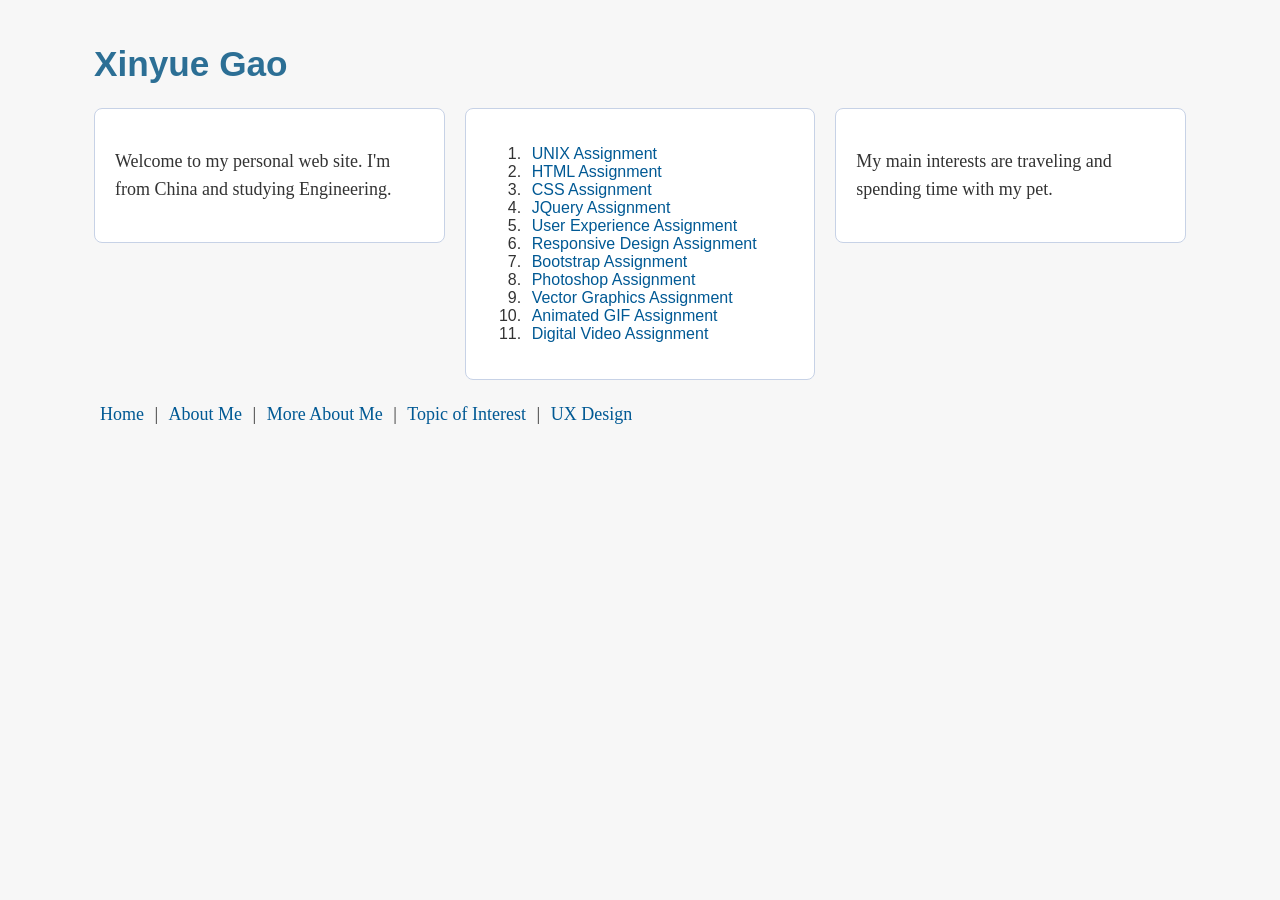
<file: index.html>
<!DOCTYPE html>
<html lang="en">

<head>
    <meta charset="utf-8" />
    <title>Xinyue Gao - Home</title>
    <link rel="stylesheet" href="css/main.css" />

    <!-- Media query for narrow browser width -->
    <link rel="stylesheet" media="only screen and (max-width: 480px)" href="css/mobile.css" />

    <!-- Media query for medium browser width -->
    <link rel="stylesheet" media="only screen and (min-width: 481px) and (max-width: 960px)" href="css/tablet.css" />

    <!-- Media query for full browser width -->
    <link rel="stylesheet" media="only screen and (min-width: 961px)" href="css/desktop.css" />

    <!-- Prevent smartphones from scaling the page by default -->
    <meta name="viewport" content="initial-scale=1" />
</head>

<body>
    <div class="container">
        <header class="site-header">
            <h1>Xinyue Gao</h1>
        </header>

        <main class="page-grid">
            <div class="column1 card">
                <p>Welcome to my personal web site. I'm from China and studying Engineering.</p>
            </div>

            <div class="column2 card">
                <ol>
                    <li><a href="index.html">UNIX Assignment</a></li>
                    <li><a href="about_me.html">HTML Assignment</a></li>
                    <li><a href="index.html">CSS Assignment</a></li>
                    <li><a href="topic_of_interest.html">JQuery Assignment</a></li>
                    <li><a href="user_experience_design.html">User Experience Assignment</a></li>
                    <li><a href="index.html">Responsive Design Assignment</a></li>
                    <li><a href="professional_site.html">Bootstrap Assignment</a></li>
                    <li><a href="photoshop.html">Photoshop Assignment</a></li>
                    <li><a href="vector_graphics.html">Vector Graphics Assignment</a></li>
                    <li><a href="animated_gif.html">Animated GIF Assignment</a></li>
                    <li><a href="video.html">Digital Video Assignment</a></li>
                </ol>
            </div>

            <div class="column3 card">
                <p>My main interests are traveling and spending time with my pet.</p>
            </div>
        </main>

        <footer class="site-footer">
            <p>
                <a href="index.html">Home</a> |
                <a href="about_me.html">About Me</a> |
                <a href="more_about_me.html">More About Me</a> |
                <a href="topic_of_interest.html">Topic of Interest</a> |
                <a href="user_experience_design.html">UX Design</a>
            </p>
        </footer>
    </div>
</body>

</html>
</file>
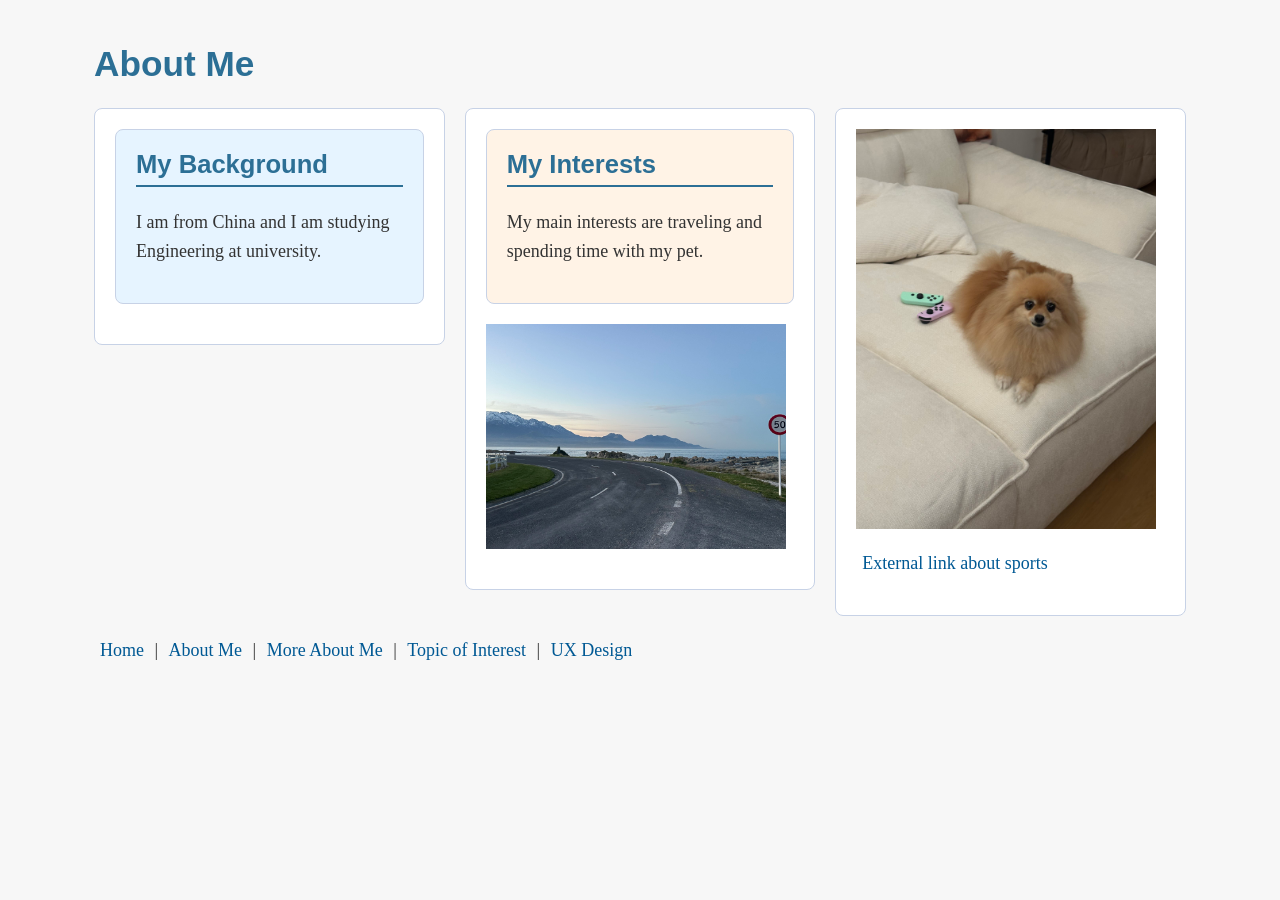
<file: about_me.html>
<!DOCTYPE html>
<html lang="en">

<head>
    <meta charset="utf-8" />
    <title>About Me - Xinyue Gao</title>
    <link rel="stylesheet" href="css/main.css" />

    <!-- Media query for narrow browser width -->
    <link rel="stylesheet" media="only screen and (max-width: 480px)" href="css/mobile.css" />

    <!-- Media query for medium browser width -->
    <link rel="stylesheet" media="only screen and (min-width: 481px) and (max-width: 960px)" href="css/tablet.css" />

    <!-- Media query for full browser width -->
    <link rel="stylesheet" media="only screen and (min-width: 961px)" href="css/desktop.css" />

    <!-- Prevent smartphones from scaling the page by default -->
    <meta name="viewport" content="initial-scale=1" />
</head>

<body class="about-page">
    <div class="container">
        <header class="site-header">
            <h1>About Me</h1>
        </header>

        <main class="page-grid">
            <div class="column1 card">
                <section id="my_background">
                    <h2>My Background</h2>
                    <p>I am from China and I am studying Engineering at university.</p>
                </section>
            </div>

            <div class="column2 card">
                <section id="my_interests">
                    <h2>My Interests</h2>
                    <p>My main interests are traveling and spending time with my pet.</p>
                </section>

                <figure>
                    <img src="images/sea.jpg" alt="experience image" width="300" />
                </figure>
            </div>

            <div class="column3 card">
                <figure>
                    <img src="images/dog.jpg" alt="pet photo" width="300" />
                </figure>
                <p><a href="https://en.wikipedia.org/wiki/Sport">External link about sports</a></p>
            </div>
        </main>

        <footer class="site-footer">
            <p>
                <a href="index.html">Home</a> |
                <a href="about_me.html">About Me</a> |
                <a href="more_about_me.html">More About Me</a> |
                <a href="topic_of_interest.html">Topic of Interest</a> |
                <a href="user_experience_design.html">UX Design</a>
            </p>
        </footer>
    </div>
</body>

</html>
</file>
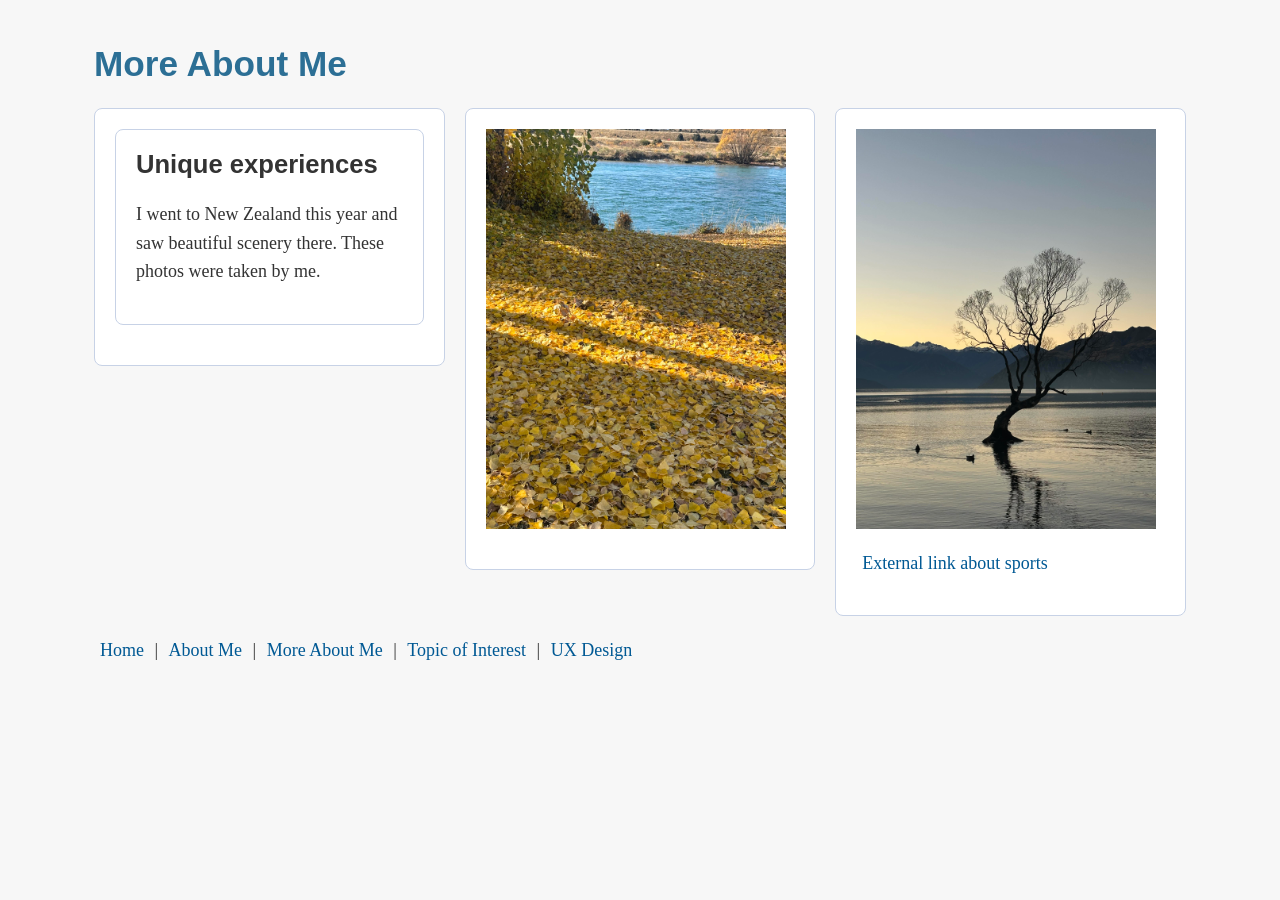
<file: more_about_me.html>
<!DOCTYPE html>
<html lang="en">

<head>
    <meta charset="utf-8" />
    <title>More About Me - Xinyue Gao</title>
    <link rel="stylesheet" href="css/main.css" />

    <!-- Media query for narrow browser width -->
    <link rel="stylesheet" media="only screen and (max-width: 480px)" href="css/mobile.css" />

    <!-- Media query for medium browser width -->
    <link rel="stylesheet" media="only screen and (min-width: 481px) and (max-width: 960px)" href="css/tablet.css" />

    <!-- Media query for full browser width -->
    <link rel="stylesheet" media="only screen and (min-width: 961px)" href="css/desktop.css" />

    <!-- Prevent smartphones from scaling the page by default -->
    <meta name="viewport" content="initial-scale=1" />
</head>

<body class="more-page">
    <div class="container">
        <header class="site-header">
            <h1>More About Me</h1>
        </header>

        <main class="page-grid">
            <div class="column1 card">
                <section>
                    <h2>Unique experiences</h2>
                    <p>I went to New Zealand this year and saw beautiful scenery there. These photos were taken by me.
                    </p>
                </section>
            </div>

            <div class="column2 card">
                <figure>
                    <img src="images/leaves.jpg" alt="photo" width="300" />
                </figure>
            </div>

            <div class="column3 card">
                <figure>
                    <img src="images/tree.jpg" alt="photo" width="300" />
                </figure>
                <p><a href="https://en.wikipedia.org/wiki/Sport">External link about sports</a></p>
            </div>
        </main>

        <footer class="site-footer">
            <p>
                <a href="index.html">Home</a> |
                <a href="about_me.html">About Me</a> |
                <a href="more_about_me.html">More About Me</a> |
                <a href="topic_of_interest.html">Topic of Interest</a> |
                <a href="user_experience_design.html">UX Design</a>
            </p>
        </footer>
    </div>
</body>

</html>
</file>
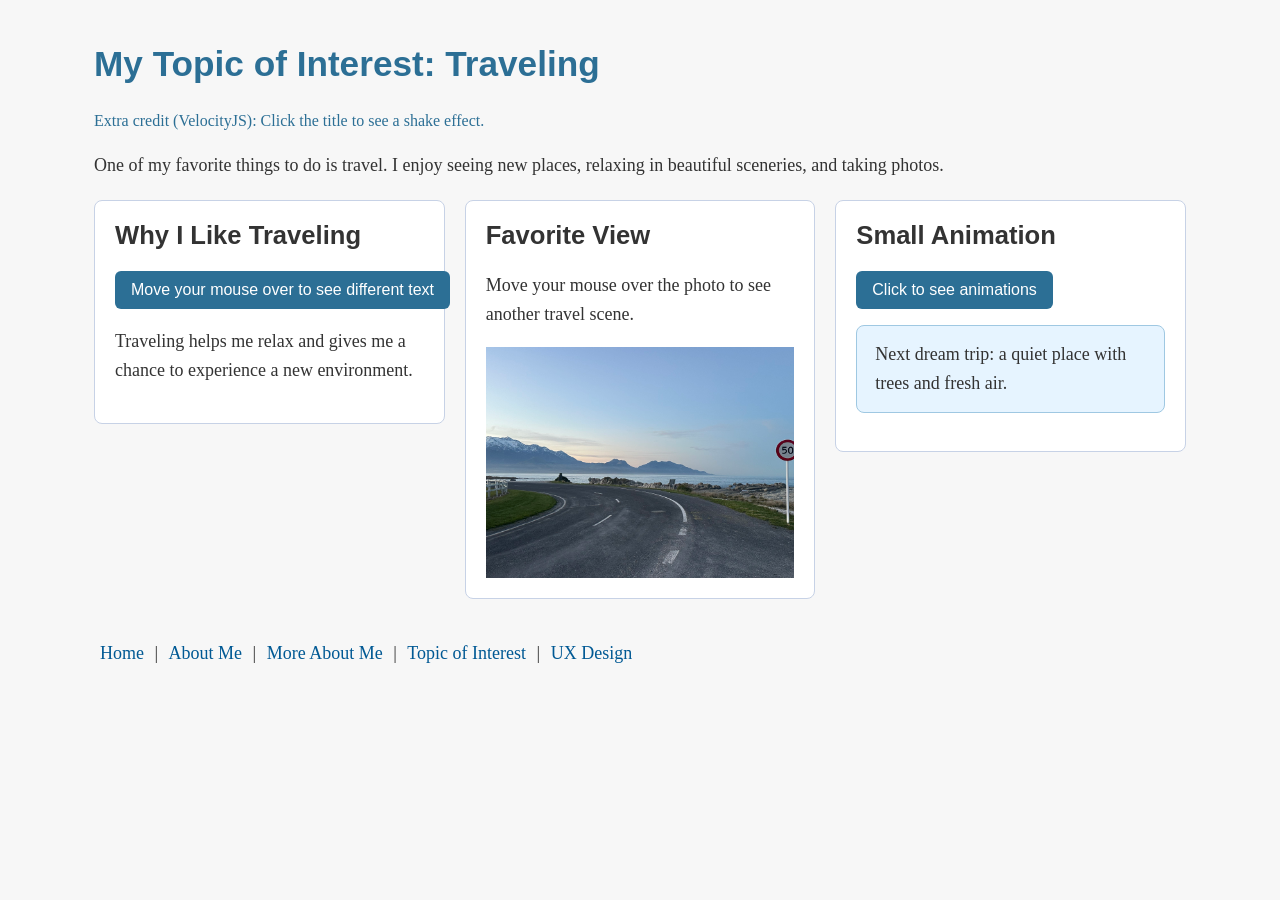
<file: topic_of_interest.html>
<!DOCTYPE html>
<html lang="en">

<head>
    <meta charset="utf-8" />
    <title>Xinyue Gao - Topic of Interest</title>
    <link rel="stylesheet" href="css/main.css" />
    <script src="js/jquery.min.js"></script>
    <script src="js/velocity.min.js"></script>
    <script src="js/main.js"></script>

    <!-- Media query for narrow browser width -->
    <link rel="stylesheet" media="only screen and (max-width: 480px)" href="css/mobile.css" />

    <!-- Media query for medium browser width -->
    <link rel="stylesheet" media="only screen and (min-width: 481px) and (max-width: 960px)" href="css/tablet.css" />

    <!-- Media query for full browser width -->
    <link rel="stylesheet" media="only screen and (min-width: 961px)" href="css/desktop.css" />

    <!-- Prevent smartphones from scaling the page by default -->
    <meta name="viewport" content="initial-scale=1" />
</head>

<body class="topic-page">
    <div class="container">
        <header class="site-header">
            <h1 id="travel-title">My Topic of Interest: Traveling</h1>
            <p class="extra-credit-note">Extra credit (VelocityJS): Click the title to see a shake effect.</p>
            <p>
                One of my favorite things to do is travel. I enjoy seeing new places,
                relaxing in beautiful sceneries, and taking photos.
            </p>
        </header>

        <main class="page-grid">
            <section class="column1 card topic-card">
                <h2>Why I Like Traveling</h2>
                <input id="button1" type="button" value="Move your mouse over to see different text" />
                <p id="paragraph1">
                    Traveling helps me relax and gives me a chance to experience a new environment.
                </p>
            </section>

            <section class="column2 card topic-card">
                <h2>Favorite View</h2>
                <p>Move your mouse over the photo to see another travel scene.</p>
                <img id="image1" src="images/sea.jpg" alt="View of the sea" />
            </section>

            <section class="column3 card topic-card">
                <h2>Small Animation</h2>
                <input id="button2" type="button" value="Click to see animations" />
                <p id="paragraph2">Next dream trip: a quiet place with trees and fresh air.</p>
            </section>
        </main>

        <footer class="site-footer">
            <p>
                <a href="index.html">Home</a> |
                <a href="about_me.html">About Me</a> |
                <a href="more_about_me.html">More About Me</a> |
                <a href="topic_of_interest.html">Topic of Interest</a> |
                <a href="user_experience_design.html">UX Design</a>
            </p>
        </footer>
    </div>
</body>

</html>
</file>
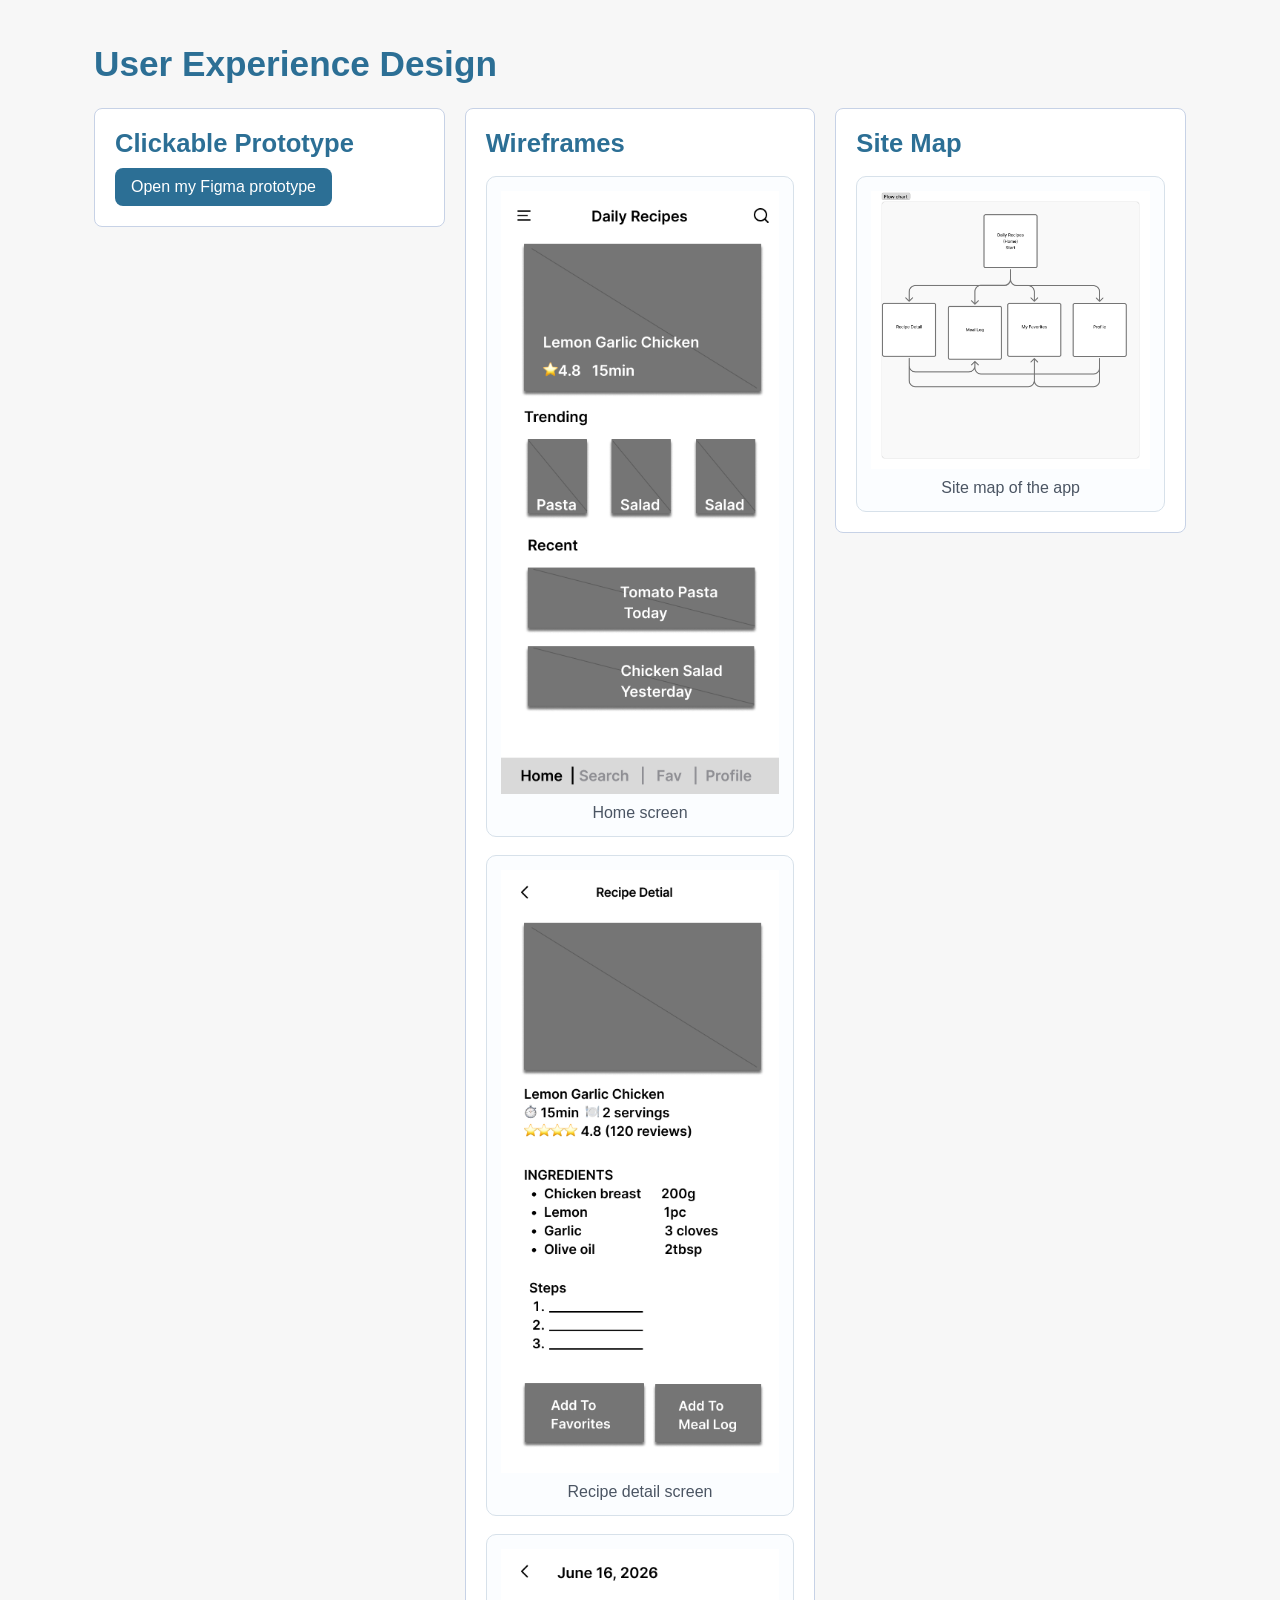
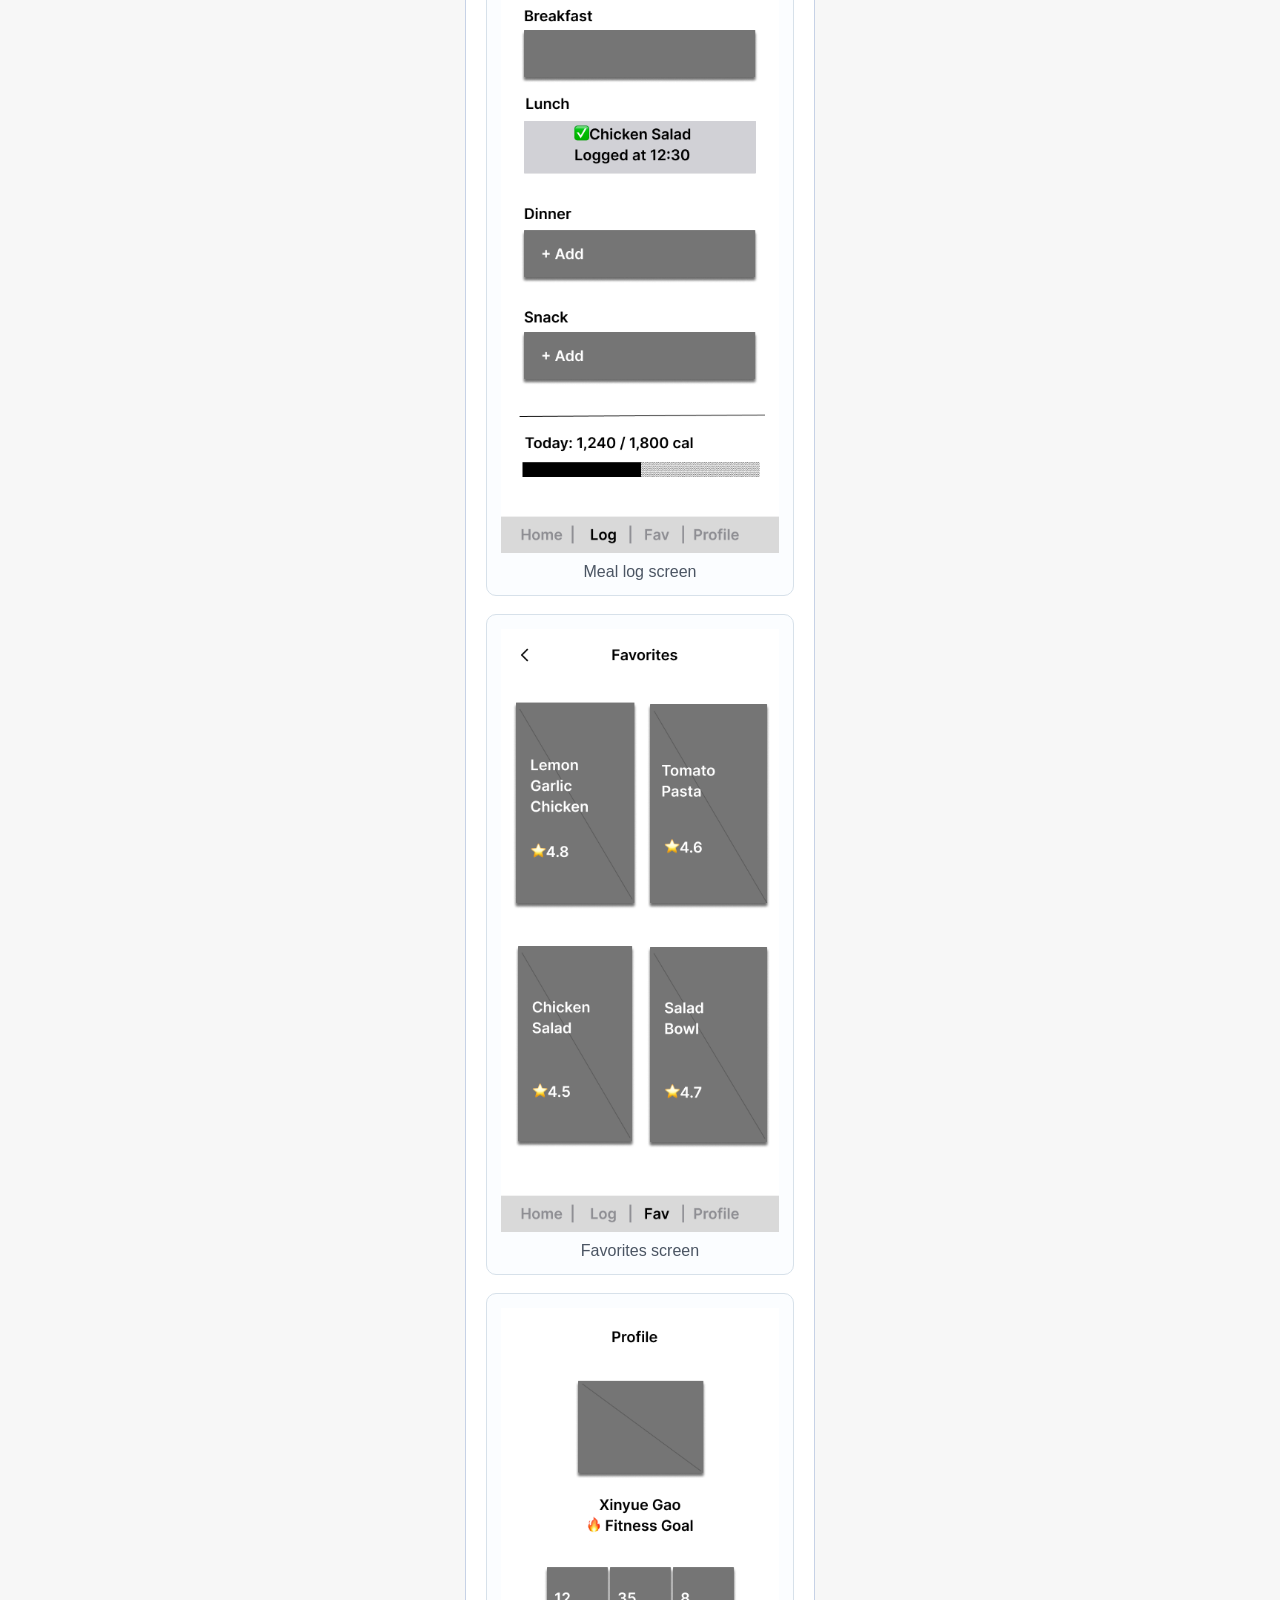
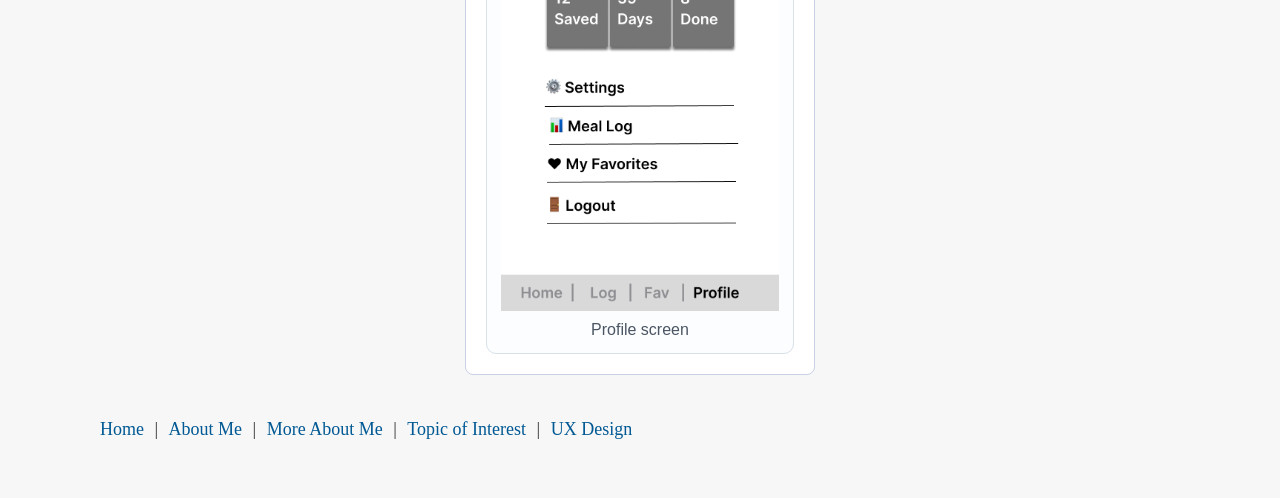
<file: user_experience_design.html>
<!DOCTYPE html>
<html lang="en">

<head>
    <meta charset="utf-8" />
    <title>User Experience Design - Xinyue Gao</title>
    <link rel="stylesheet" href="css/main.css" />

    <!-- Media query for narrow browser width -->
    <link rel="stylesheet" media="only screen and (max-width: 480px)" href="css/mobile.css" />

    <!-- Media query for medium browser width -->
    <link rel="stylesheet" media="only screen and (min-width: 481px) and (max-width: 960px)" href="css/tablet.css" />

    <!-- Media query for full browser width -->
    <link rel="stylesheet" media="only screen and (min-width: 961px)" href="css/desktop.css" />

    <!-- Prevent smartphones from scaling the page by default -->
    <meta name="viewport" content="initial-scale=1" />
</head>

<body class="ux-page">
    <div class="container">
        <header class="site-header">
            <h1>User Experience Design</h1>
        </header>

        <main class="page-grid ux-layout">
            <section class="prototype column1 card">
                <h2>Clickable Prototype</h2>
                <div>
                    <a class="prototype-link"
                        href="https://www.figma.com/proto/NQcFdJD6zkcXoi0CymBvo6/UX-Design?node-id=52-2130&t=IAeiHCTeR1JuE4ly-0&scaling=min-zoom&content-scaling=fixed&page-id=0%3A1&starting-point-node-id=52%3A2130"
                        target="_blank" rel="noopener noreferrer">Open my Figma prototype</a>
                </div>
            </section>

            <section class="wireframes column2 card">
                <h2>Wireframes</h2>
                <div class="wireframe-grid">
                    <figure class="wireframe-card">
                        <img src="images/1-Home.png" alt="home screen" />
                        <figcaption>Home screen</figcaption>
                    </figure>

                    <figure class="wireframe-card">
                        <img src="images/2-Recipe Detail.png" alt="recipe detail screen" />
                        <figcaption>Recipe detail screen</figcaption>
                    </figure>

                    <figure class="wireframe-card">
                        <img src="images/3-Meal Log.png" alt="meal log screen" />
                        <figcaption>Meal log screen</figcaption>
                    </figure>

                    <figure class="wireframe-card">
                        <img src="images/4-Favorites.png" alt="favorites screen" />
                        <figcaption>Favorites screen</figcaption>
                    </figure>

                    <figure class="wireframe-card">
                        <img src="images/5-Profile.png" alt="profile screen" />
                        <figcaption>Profile screen</figcaption>
                    </figure>
                </div>
            </section>

            <section class="site_map column3 card">
                <h2>Site Map</h2>
                <figure class="site-map-card">
                    <img src="images/sitemap.png" alt="Site map for the app" />
                    <figcaption>Site map of the app</figcaption>
                </figure>
            </section>
        </main>

        <footer class="site-footer">
            <p>
                <a href="index.html">Home</a> |
                <a href="about_me.html">About Me</a> |
                <a href="more_about_me.html">More About Me</a> |
                <a href="topic_of_interest.html">Topic of Interest</a> |
                <a href="user_experience_design.html">UX Design</a>
            </p>
        </footer>
    </div>
</body>

</html>
</file>
<file: css/main.css>
/* basic page style for all pages */
* {
    box-sizing: border-box;
}

body {
    margin: 0;
    padding: 20px;
    font-family: 'Segoe UI', Tahoma, Geneva, Verdana, sans-serif;
    background-color: hsl(0, 0%, 97%);
    color: #333;
}

/* paragraph font different from browser defaults */
p {
    font-family: 'Georgia', serif;
    font-size: 18px;
    line-height: 1.6;
}

/* heading styles for all pages */
h1,
h2,
h3 {
    font-family: 'Arial', Helvetica, sans-serif;
    margin-top: 0;
}

h1 {
    font-size: 2.2rem;
}

h2 {
    font-size: 1.6rem;
}

h3 {
    font-size: 1.3rem;
}

/* link styles for all pages */
a {
    color: hsl(204, 100%, 29%);
    text-decoration: none;
    padding: 4px 6px;
}

a:visited {
    color: #7a3f98;
}

a:hover {
    background-color: #d9f0ff;
}

a:active {
    color: #d64161;
}

/* special styles for about_me and more_about_me pages */
.about-page section,
.more-page section {
    background-color: #ffffff;
    padding: 20px;
    margin-bottom: 20px;
    border: 1px solid #c7d2e6;
    border-radius: 8px;
}

/* special style for about_me sections */
#my_background {
    background-color: #e6f4ff;
}

#my_interests {
    background-color: #fff3e6;
}

/* style for h2 elements nested inside section on the about me page */
.about-page section h2 {
    color: #2c6f95;
    border-bottom: 2px solid #2c6f95;
    padding-bottom: 6px;
}

/* topic of interest page */
.topic-header,
.topic-card {
    background-color: #ffffff;
    border: 1px solid #d7e1ea;
    border-radius: 10px;
    padding: 20px;
    margin-bottom: 20px;
}

.topic-card button,
.topic-card input[type="button"] {
    background-color: #2c6f95;
    color: #ffffff;
    border: none;
    border-radius: 6px;
    padding: 10px 16px;
    cursor: pointer;
    font-size: 1rem;
}

.topic-card button:hover,
.topic-card input[type="button"]:hover {
    background-color: #1f5676;
}

#image1 {
    display: block;
    width: 100%;
    max-width: 520px;
    margin-top: 12px;
}

#paragraph2 {
    position: relative;
    left: 0;
    top: 0;
    width: fit-content;
    margin-top: 16px;
    padding: 14px 18px;
    background-color: #e6f4ff;
    border: 1px solid #9fc8e2;
    border-radius: 8px;
}

/* extra credit part */
#travel-title {
    cursor: pointer;
}

.extra-credit-note {
    margin-top: 12px;
    color: #2c6f95;
    font-size: 16px;
}

/* user experience design page */
.prototype,
.wireframes,
.site_map {
    background-color: #ffffff;
    border: 1px solid #d7e1ea;
    border-radius: 10px;
    padding: 20px;
    margin-bottom: 20px;
}

.ux-layout h2 {
    color: #2c6f95;
    margin-bottom: 10px;
}

.prototype-link {
    display: inline-block;
    background-color: #2c6f95;
    color: #ffffff;
    border-radius: 8px;
    padding: 10px 16px;
}

.prototype-link:visited {
    color: #ffffff;
}

.prototype-link:hover {
    background-color: #1f5676;
}

.wireframe-grid {
    display: grid;
    grid-template-columns: repeat(auto-fit, minmax(220px, 1fr));
    gap: 18px;
    margin-top: 18px;
}

.wireframe-card,
.site-map-card {
    margin: 0;
    padding: 14px;
    border: 1px solid #d7e1ea;
    border-radius: 10px;
    background-color: #fbfdff;
}

.wireframe-card img,
.site-map-card img {
    display: block;
    width: 100%;
    height: auto;
}

.wireframe-card figcaption,
.site-map-card figcaption {
    margin-top: 10px;
    text-align: center;
    font-size: 16px;
    color: #4b5563;
}

.site-map-card {
    max-width: 760px;
    margin-top: 18px;
}

.back-home {
    text-align: center;
    margin-bottom: 30px;
}

/* layout styles needed for the responsive assignment */
.container {
    width: 100%;
    max-width: 900px;
    margin: 0 auto;
}

.card {
    background-color: #ffffff;
    padding: 20px;
    border: 1px solid #c7d2e6;
    border-radius: 8px;
}

.site-header {
    margin-bottom: 20px;
    padding: 0;
    border: none;
    background: transparent;
}

.site-header h1 {
    color: #2c6f95;
}

.site-footer {
    margin-top: 20px;
    padding: 0;
    border: none;
    background: transparent;
}

.site-footer p {
    margin-bottom: 10px;
}

.page-grid {
    display: flex;
    flex-wrap: wrap;
    align-items: flex-start;
    gap: 20px;
}

.column1,
.column2,
.column3 {
    flex: 0 0 auto;
}

img {
    display: block;
    max-width: 100%;
    height: auto;
}

figure {
    margin: 0 0 20px 0;
}
</file>
<file: css/mobile.css>
/* Mobile layout: one column */
/*480px or less */
.container {
    max-width: 100%;
    padding: 12px;
}

.site-header,
.site-footer,
.column1,
.column2,
.column3 {
    width: 100%;
}

.page-grid {
    display: block;
}

.column1,
.column2,
.column3 {
    margin-bottom: 16px;
}

.site-header {
    padding: 20px;
}

.card {
    padding: 18px;
}
</file>
<file: css/tablet.css>
/* Tablet layout: two columns, then one full row */
/* 481px and 960px */
inclusive*/
.container {
    max-width: 960px;
    padding: 18px;
}

.column1,
.column2 {
    width: calc((100% - 20px) / 2);
}

.column3,
.site-header,
.site-footer {
    width: 100%;
}
</file>
<file: css/desktop.css>
/* Desktop layout: 3 columns
/* 961px or greater */
.container {
    max-width: 1140px;
    padding: 24px;
}

.column1,
.column2,
.column3 {
    width: calc((100% - 40px) / 3);
}

.site-header,
.site-footer {
    width: 100%;
}
</file>
